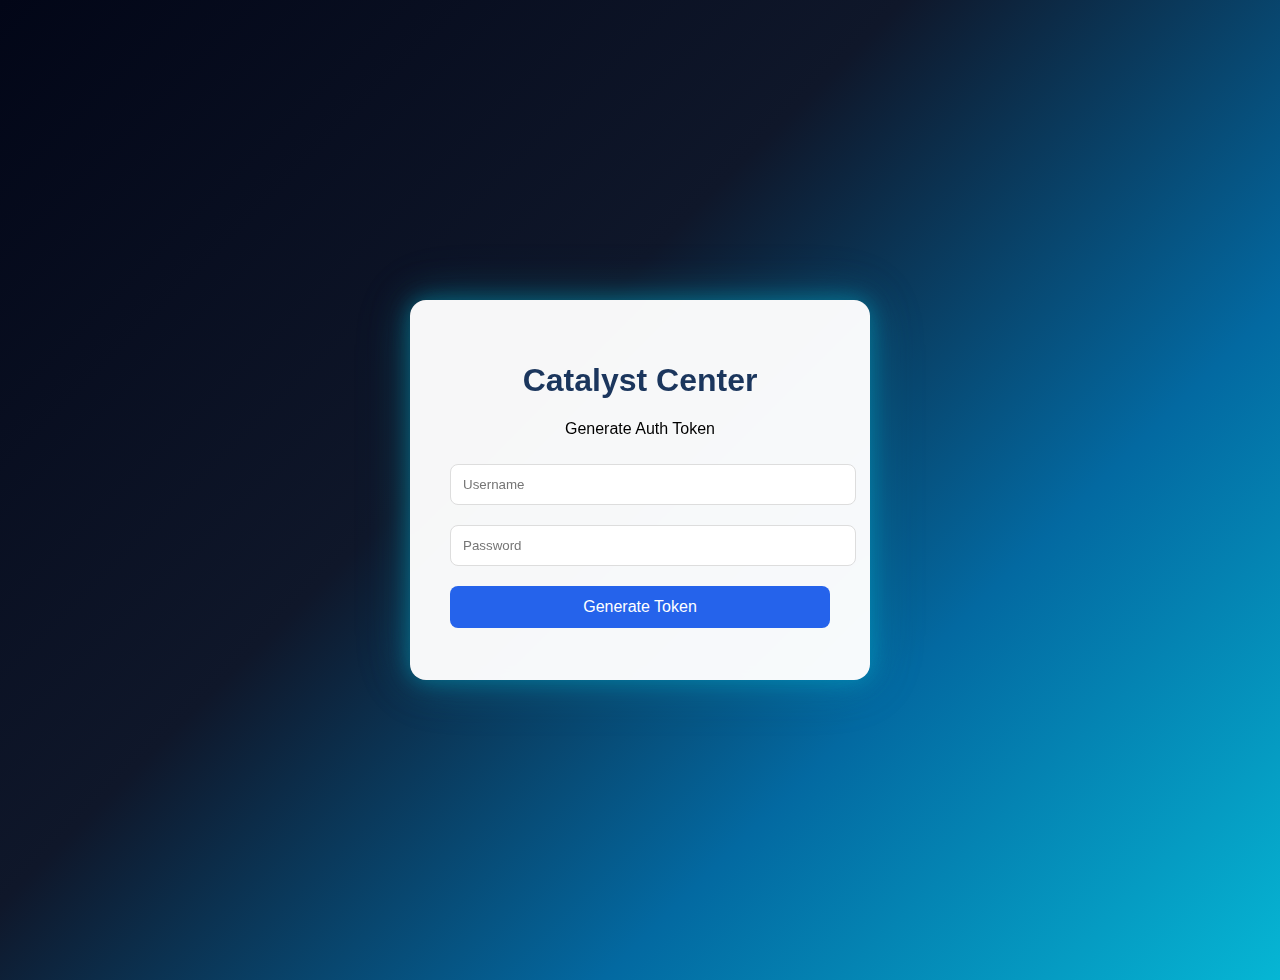
<file: static/index.html>
<!DOCTYPE html>
<html lang="en">
<head>
  <meta charset="UTF-8">
  <title>Catalyst Center Token</title>
  <link rel="stylesheet" href="/static/style_main.css">
</head>
<body>
  <div class="card">
    <h1>Catalyst Center</h1>
    <p>Generate Auth Token</p>

    <input type="text" id="username" placeholder="Username">
    <input type="password" id="password" placeholder="Password">

    <button onclick="generateToken()">Generate Token</button>

    <div id="message"></div>

    <button id="licenseBtn" onclick="goToLicense()" style="display:none;">
      Fetch License Summary
    </button>
  </div>

<script src="/static/app.js"></script>
</body>
</html>
</file>
<file: static/style_main.css>
body {
  font-family: "Segoe UI", sans-serif;
  margin: 0;
  padding: 40px;
  display: flex;
  justify-content: center;
  align-items: center;
  min-height: 100vh;
  background: linear-gradient(
    135deg,
    #020617 0%,
    #0f172a 40%,
    #0369a1 70%,
    #06b6d4 100%
  );
}

.card, .table-card {
  background: rgba(255, 255, 255, 0.97);
  backdrop-filter: blur(6px);
  padding: 40px;
  width: 380px;
  border-radius: 16px;
  box-shadow: 0 10px 30px rgba(0,0,0,0.08);
  text-align: center;
  position: relative;
  border-radius: 16px;
  box-shadow:
    0 0 20px rgba(6, 182, 212, 0.35),
    0 0 40px rgba(6, 182, 212, 0.25),
    0 0 60px rgba(6, 182, 212, 0.15);

  animation: neonPulse 3s ease-in-out infinite;
}

@keyframes neonPulse {
  0% {
    box-shadow:
      0 0 16px rgba(6, 182, 212, 0.35),
      0 0 32px rgba(6, 182, 212, 0.25);
  }
  50% {
    box-shadow:
      0 0 26px rgba(6, 182, 212, 0.6),
      0 0 52px rgba(6, 182, 212, 0.4);
  }
  100% {
    box-shadow:
      0 0 16px rgba(6, 182, 212, 0.35),
      0 0 32px rgba(6, 182, 212, 0.25);
  }
}

h1, h2 {
  color: #1b365d;
}

input {
  width: 100%;
  padding: 12px;
  margin: 10px 0;
  border-radius: 8px;
  border: 1px solid #ddd;
}

button {
  width: 100%;
  padding: 12px;
  background: #2563eb;
  color: white;
  border: none;
  border-radius: 8px;
  font-size: 16px;
  cursor: pointer;
  margin-top: 10px;
}

button:hover {
  background: #1e4fd7;
}

#message {
  margin-top: 12px;
  font-weight: 500;
}

table {
  width: 100%;
  border-collapse: collapse;
}

th, td {
  padding: 10px;
  border-bottom: 1px solid #eee;
}
</file>
